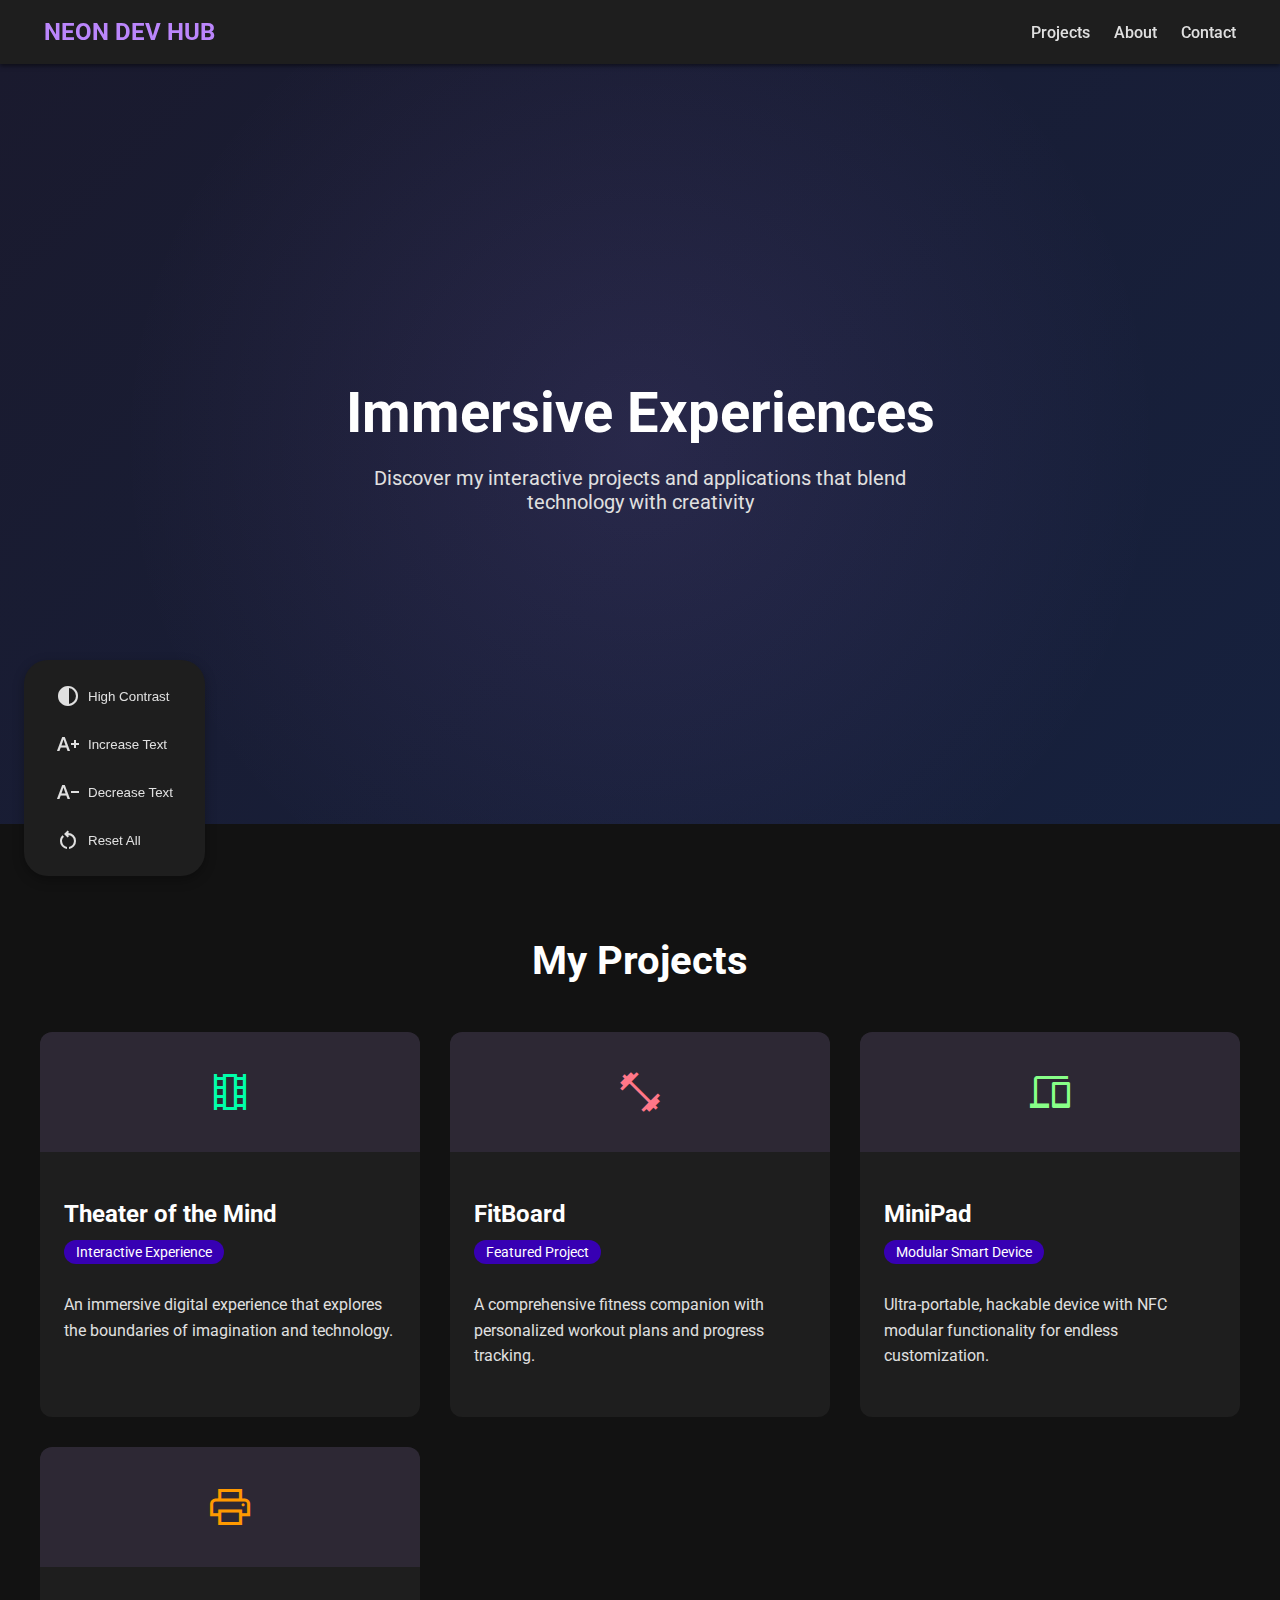
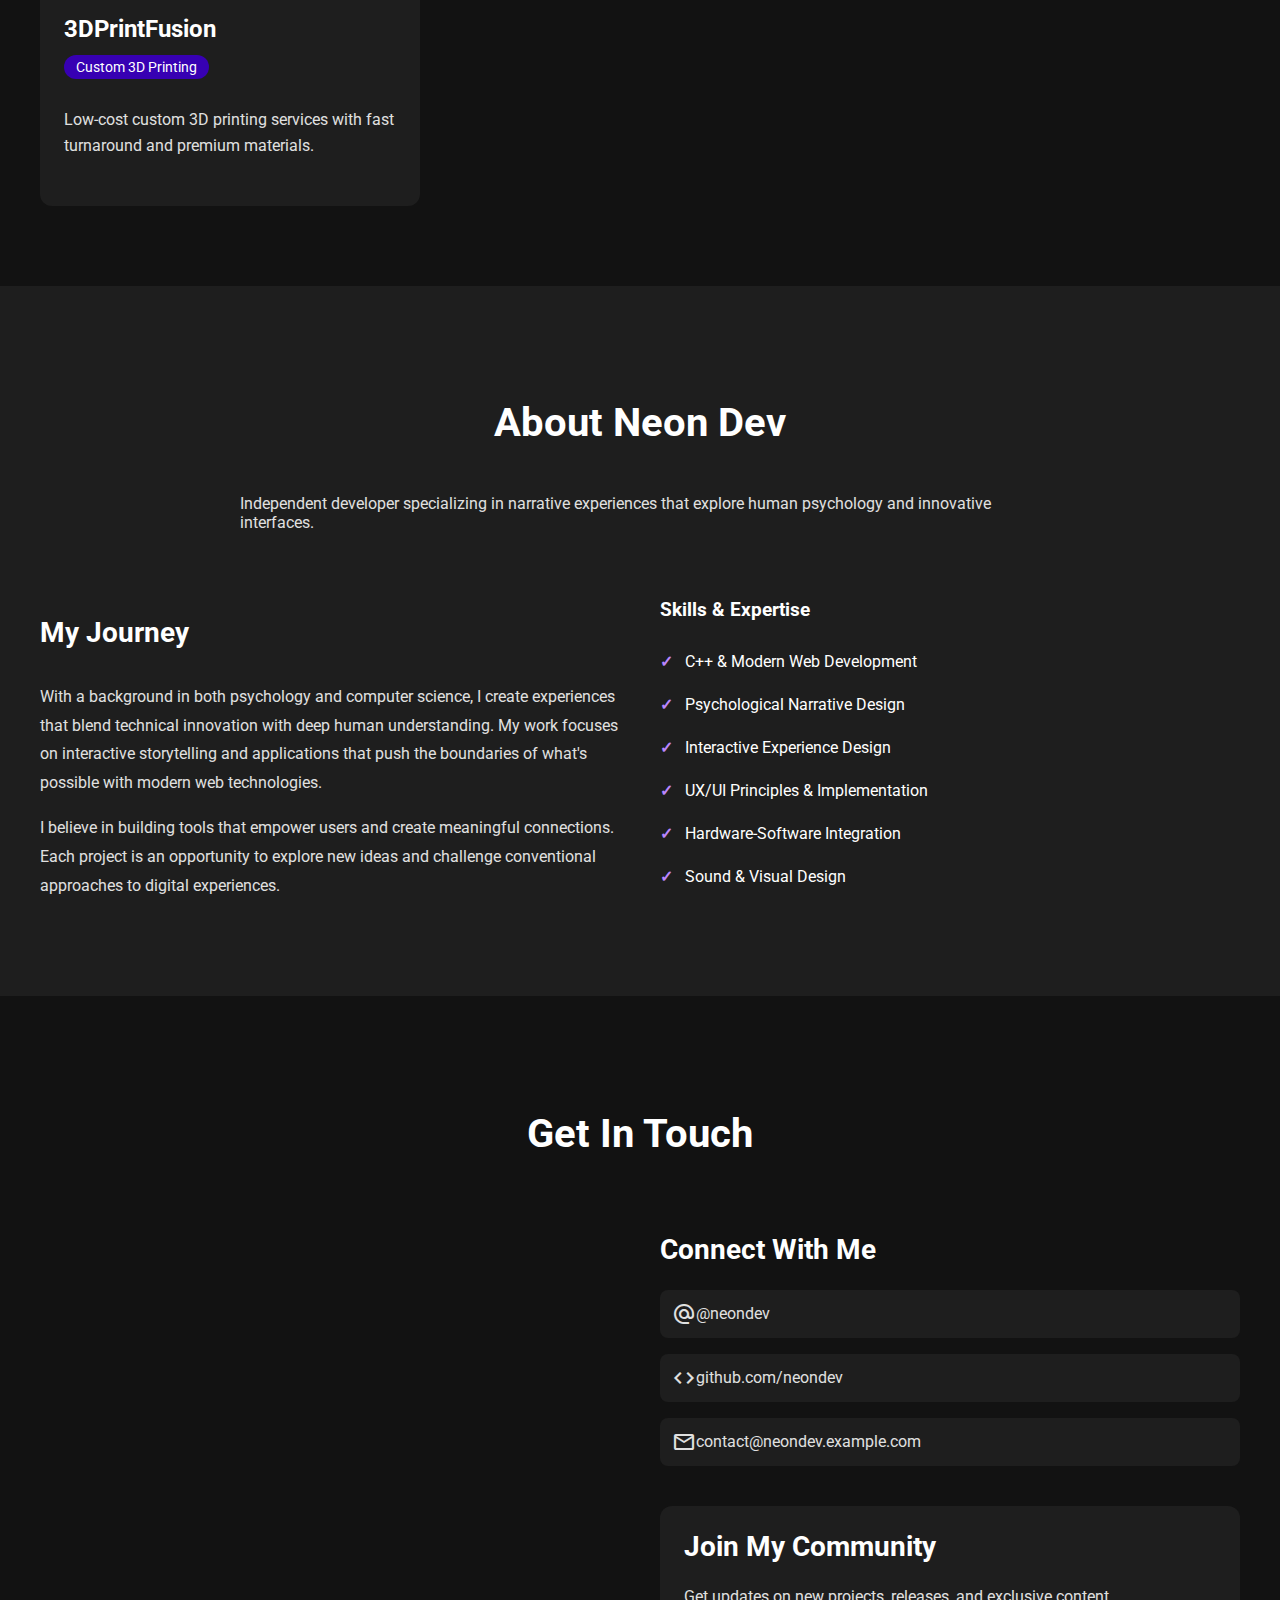
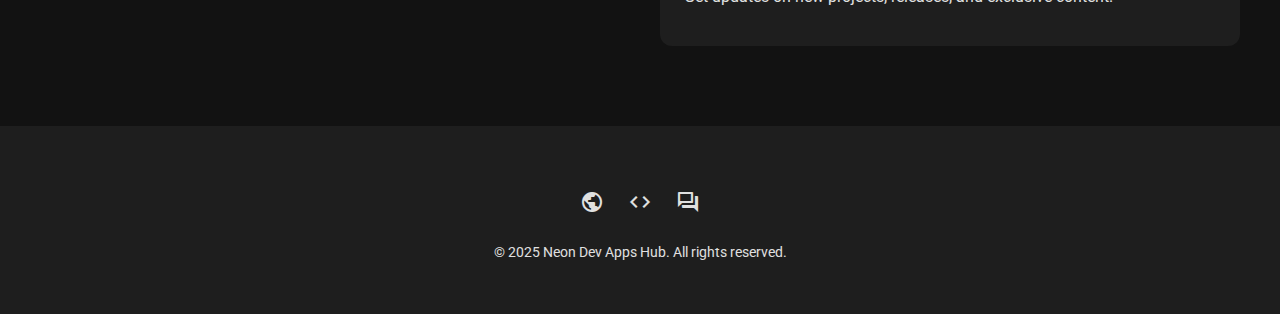
<file: index.html>
<!DOCTYPE html>
<html lang="en">
<head>
    <meta name="google-adsense-account" content="ca-pub-8687475396345059">
    <script async src="https://pagead2.googlesyndication.com/pagead/js/adsbygoogle.js?client=ca-pub-8687475396345059" crossorigin="anonymous"></script>
    <meta charset="UTF-8">
    <meta name="viewport" content="width=device-width, initial-scale=1.0">
    <title>Neon Dev Apps Hub</title>
    
    <!-- Material Web Components -->
    <script type="module" src="https://esm.run/@material/web/all.js"></script>
    <link rel="stylesheet" href="https://fonts.googleapis.com/css2?family=Roboto:wght@300;400;500;700&display=swap">
    <link rel="stylesheet" href="https://fonts.googleapis.com/css2?family=Material+Symbols+Outlined:opsz,wght,FILL,GRAD@20..48,100..700,0..1,-50..200" />
    
    <style>
        :root {
            --md-sys-color-primary: #bb86fc;
            --md-sys-color-on-primary: #121212;
            --md-sys-color-primary-container: #3700b3;
            --md-sys-color-on-primary-container: #ffffff;
            --md-sys-color-secondary: #03dac6;
            --md-sys-color-on-secondary: #000000;
            --md-sys-color-secondary-container: #018786;
            --md-sys-color-on-secondary-container: #ffffff;
            --md-sys-color-surface: #121212;
            --md-sys-color-on-surface: #ffffff;
            --md-sys-color-surface-variant: #1e1e1e;
            --md-sys-color-on-surface-variant: #e0e0e0;
            --md-sys-color-outline: #666666;
            --md-sys-color-shadow: #000000;
            --md-sys-color-inverse-surface: #e0e0e0;
            --md-sys-color-inverse-on-surface: #121212;
            --md-sys-color-inverse-primary: #3700b3;
        }
        
        body {
            font-family: 'Roboto', sans-serif;
            background-color: var(--md-sys-color-surface);
            color: var(--md-sys-color-on-surface);
            margin: 0;
            padding: 0;
            overflow-x: hidden;
        }
        
        .container {
            max-width: 1200px;
            margin: 0 auto;
            padding: 0 20px;
        }
        
        /* Header */
        header {
            background-color: var(--md-sys-color-surface-variant);
            padding: 0 24px;
            box-shadow: 0 2px 4px rgba(0,0,0,0.5);
            position: sticky;
            top: 0;
            z-index: 100;
        }
        
        .header-content {
            display: flex;
            justify-content: space-between;
            align-items: center;
            height: 64px;
        }
        
        .logo {
            font-size: 1.5rem;
            font-weight: 700;
            color: var(--md-sys-color-primary);
            text-decoration: none;
        }
        
        .nav-links {
            display: flex;
            gap: 24px;
        }
        
        .nav-links a {
            color: var(--md-sys-color-on-surface-variant);
            text-decoration: none;
            font-weight: 500;
            position: relative;
            padding: 20px 0;
        }
        
        .nav-links a:after {
            content: '';
            position: absolute;
            bottom: 16px;
            left: 0;
            width: 0;
            height: 2px;
            background-color: var(--md-sys-color-primary);
            transition: width 0.3s ease;
        }
        
        .nav-links a:hover:after {
            width: 100%;
        }
        
        .mobile-menu-btn {
            display: none;
        }
        
        /* Hero Section */
        .hero {
            height: 80vh;
            display: flex;
            flex-direction: column;
            justify-content: center;
            align-items: center;
            text-align: center;
            padding: 20px;
            background: linear-gradient(135deg, #1a1a2e 0%, #16213e 100%);
            position: relative;
            overflow: hidden;
        }
        
        .hero::before {
            content: '';
            position: absolute;
            top: 0;
            left: 0;
            width: 100%;
            height: 100%;
            background: radial-gradient(circle at center, rgba(187, 134, 252, 0.1) 0%, transparent 70%);
            z-index: 0;
        }
        
        .hero-content {
            position: relative;
            z-index: 1;
            max-width: 800px;
        }
        
        .hero h1 {
            font-size: 3.5rem;
            margin-bottom: 1rem;
            font-weight: 700;
            color: var(--md-sys-color-on-surface);
        }
        
        .hero p {
            font-size: 1.25rem;
            margin-bottom: 2rem;
            color: var(--md-sys-color-on-surface-variant);
            max-width: 600px;
            margin-left: auto;
            margin-right: auto;
        }
        
        /* Projects Section */
        .section {
            padding: 80px 0;
        }
        
        .section-title {
            text-align: center;
            font-size: 2.5rem;
            margin-bottom: 3rem;
            color: var(--md-sys-color-on-surface);
        }
        
        .projects-grid {
            display: grid;
            grid-template-columns: repeat(auto-fill, minmax(300px, 1fr));
            gap: 30px;
            max-width: 1200px;
            margin: 0 auto;
        }
        
        .project-card {
            background-color: var(--md-sys-color-surface-variant);
            border-radius: 12px;
            overflow: hidden;
            transition: transform 0.3s ease, box-shadow 0.3s ease;
        }
        
        .project-card:hover {
            transform: translateY(-10px);
            box-shadow: 0 10px 20px rgba(0,0,0,0.3);
        }
        
        .project-icon {
            display: flex;
            justify-content: center;
            align-items: center;
            height: 120px;
            background-color: rgba(187, 134, 252, 0.1);
            font-size: 48px;
        }
        
        .project-content {
            padding: 24px;
        }
        
        .project-content h3 {
            font-size: 1.5rem;
            margin-bottom: 12px;
            color: var(--md-sys-color-on-surface);
        }
        
        .project-tag {
            display: inline-block;
            padding: 4px 12px;
            background-color: var(--md-sys-color-primary-container);
            color: var(--md-sys-color-on-primary-container);
            border-radius: 20px;
            font-size: 0.875rem;
            margin-bottom: 12px;
        }
        
        .project-content p {
            color: var(--md-sys-color-on-surface-variant);
            margin-bottom: 24px;
            line-height: 1.6;
        }
        
        /* About Section */
        .about {
            background-color: var(--md-sys-color-surface-variant);
        }
        
        .about-content {
            display: grid;
            grid-template-columns: 1fr 1fr;
            gap: 40px;
            max-width: 1200px;
            margin: 0 auto;
        }
        
        .about-text {
            color: var(--md-sys-color-on-surface-variant);
            line-height: 1.8;
        }
        
        .about-text h3 {
            font-size: 1.75rem;
            margin-bottom: 24px;
            color: var(--md-sys-color-on-surface);
        }
        
        .skills-list {
            list-style: none;
            padding: 0;
        }
        
        .skills-list li {
            padding: 12px 0;
            display: flex;
            align-items: center;
        }
        
        .skills-list li::before {
            content: '✓';
            color: var(--md-sys-color-primary);
            margin-right: 12px;
            font-weight: bold;
        }
        
        /* Contact Section */
        .contact-grid {
            display: grid;
            grid-template-columns: 1fr 1fr;
            gap: 40px;
            max-width: 1200px;
            margin: 0 auto;
        }
        
        .contact-form {
            display: flex;
            flex-direction: column;
            gap: 20px;
        }
        
        .contact-info {
            color: var(--md-sys-color-on-surface-variant);
        }
        
        .contact-info h3 {
            font-size: 1.75rem;
            margin-bottom: 24px;
            color: var(--md-sys-color-on-surface);
        }
        
        .contact-methods {
            display: flex;
            flex-direction: column;
            gap: 16px;
        }
        
        .contact-method {
            display: flex;
            align-items: center;
            padding: 12px;
            background-color: var(--md-sys-color-surface-variant);
            border-radius: 8px;
            text-decoration: none;
            color: var(--md-sys-color-on-surface-variant);
            transition: background-color 0.3s ease;
        }
        
        .contact-method:hover {
            background-color: rgba(187, 134, 252, 0.1);
        }
        
        .contact-method i {
            margin-right: 12px;
            font-size: 24px;
            color: var(--md-sys-color-primary);
        }
        
        .community-card {
            background-color: var(--md-sys-color-surface-variant);
            border-radius: 12px;
            padding: 24px;
            margin-top: 40px;
        }
        
        /* Footer */
        footer {
            background-color: var(--md-sys-color-surface-variant);
            padding: 40px 0;
            text-align: center;
        }
        
        .footer-content {
            max-width: 1200px;
            margin: 0 auto;
        }
        
        .social-links {
            display: flex;
            justify-content: center;
            gap: 24px;
            margin: 24px 0;
        }
        
        .social-links a {
            color: var(--md-sys-color-on-surface-variant);
            font-size: 24px;
            transition: color 0.3s ease;
        }
        
        .social-links a:hover {
            color: var(--md-sys-color-primary);
        }
        
        .copyright {
            color: var(--md-sys-color-on-surface-variant);
            font-size: 0.875rem;
        }
        
        /* Accessibility Menu */
        .accessibility-menu {
            position: fixed;
            bottom: 24px;
            left: 24px;
            z-index: 100;
        }
        
        .menu-content {
            background-color: var(--md-sys-color-surface-variant);
            border-radius: 24px;
            padding: 16px;
            display: flex;
            flex-direction: column;
            gap: 8px;
            box-shadow: 0 4px 12px rgba(0,0,0,0.3);
        }
        
        .menu-btn {
            padding: 8px 16px;
            background: none;
            border: none;
            color: var(--md-sys-color-on-surface-variant);
            text-align: left;
            display: flex;
            align-items: center;
            gap: 8px;
            cursor: pointer;
            border-radius: 8px;
            transition: background-color 0.3s ease;
        }
        
        .menu-btn:hover {
            background-color: rgba(187, 134, 252, 0.1);
        }
        
        .menu-btn i {
            width: 24px;
            text-align: center;
        }
        
        /* Responsive Design */
        @media (max-width: 900px) {
            .about-content,
            .contact-grid {
                grid-template-columns: 1fr;
            }
            
            .projects-grid {
                grid-template-columns: repeat(auto-fill, minmax(250px, 1fr));
            }
        }
        
        @media (max-width: 768px) {
            .nav-links {
                display: none;
            }
            
            .mobile-menu-btn {
                display: block;
            }
            
            .hero h1 {
                font-size: 2.5rem;
            }
            
            .hero p {
                font-size: 1rem;
            }
        }
    </style>
</head>
<body>
    <!-- Google AdSense -->
    <script async src="https://pagead2.googlesyndication.com/pagead/js/adsbygoogle.js?client=ca-pub-8687475396345059"
     crossorigin="anonymous"></script>
    <ins class="adsbygoogle"
         style="display:block"
         data-ad-client="ca-pub-8687475396345059"
         data-ad-slot="5824832818"
         data-ad-format="auto"
         data-full-width-responsive="true"></ins>
    <script>
         (adsbygoogle = window.adsbygoogle || []).push({});
    </script>

    <!-- Header -->
    <header>
        <div class="container header-content">
            <a href="#" class="logo">NEON DEV HUB</a>
            <div class="nav-links">
                <a href="#projects">Projects</a>
                <a href="#about">About</a>
                <a href="#contact">Contact</a>
            </div>
            <button class="mobile-menu-btn">
                <span class="material-symbols-outlined">menu</span>
            </button>
        </div>
    </header>

    <!-- Hero Section -->
    <section class="hero">
        <div class="hero-content">
            <h1>Immersive Experiences</h1>
            <p>Discover my interactive projects and applications that blend technology with creativity</p>
            <md-filled-button href="#projects" label="View Projects"></md-filled-button>
        </div>
    </section>

    <!-- Projects Section -->
    <section id="projects" class="section">
        <div class="container">
            <h2 class="section-title">My Projects</h2>
            <div class="projects-grid">
                <!-- Theater of the Mind -->
                <div class="project-card">
                    <div class="project-icon" style="color: #0fa;">
                        <span class="material-symbols-outlined" style="font-size: 48px;">theaters</span>
                    </div>
                    <div class="project-content">
                        <h3>Theater of the Mind</h3>
                        <span class="project-tag">Interactive Experience</span>
                        <p>An immersive digital experience that explores the boundaries of imagination and technology.</p>
                        <md-filled-button href="https://dev-adribot.github.io/theater" label="Try the alpha"></md-filled-button>
                    </div>
                </div>

                <!-- FitBoard -->
                <div class="project-card">
                    <div class="project-icon" style="color: #f78;">
                        <span class="material-symbols-outlined" style="font-size: 48px;">fitness_center</span>
                    </div>
                    <div class="project-content">
                        <h3>FitBoard</h3>
                        <span class="project-tag">Featured Project</span>
                        <p>A comprehensive fitness companion with personalized workout plans and progress tracking.</p>
                        <md-filled-button href="https://dev-adribot.github.io/fitboard" label="Get It Now"></md-filled-button>
                    </div>
                </div>

                <!-- MiniPad -->
                <div class="project-card">
                    <div class="project-icon" style="color: #8f8;">
                        <span class="material-symbols-outlined" style="font-size: 48px;">devices</span>
                    </div>
                    <div class="project-content">
                        <h3>MiniPad</h3>
                        <span class="project-tag">Modular Smart Device</span>
                        <p>Ultra-portable, hackable device with NFC modular functionality for endless customization.</p>
                        <md-filled-button href="https://dev-adribot.github.io/MiniPad/" label="Learn More"></md-filled-button>
                    </div>
                </div>

                <!-- 3DPrintFusion -->
                <div class="project-card">
                    <div class="project-icon" style="color: #f90;">
                        <span class="material-symbols-outlined" style="font-size: 48px;">print</span>
                    </div>
                    <div class="project-content">
                        <h3>3DPrintFusion</h3>
                        <span class="project-tag">Custom 3D Printing</span>
                        <p>Low-cost custom 3D printing services with fast turnaround and premium materials.</p>
                        <md-filled-button href="https://dev-adribot.github.io/3DPrintFusion/" label="Order Now"></md-filled-button>
                    </div>
                </div>
            </div>
        </div>
    </section>

    <!-- Google AdSense -->
    <script async src="https://pagead2.googlesyndication.com/pagead/js/adsbygoogle.js?client=ca-pub-8687475396345059"
     crossorigin="anonymous"></script>
    <ins class="adsbygoogle"
         style="display:block"
         data-ad-format="autorelaxed"
         data-ad-client="ca-pub-8687475396345059"
         data-ad-slot="1289841373"></ins>
    <script>
         (adsbygoogle = window.adsbygoogle || []).push({});
    </script>

    <!-- About Section -->
    <section id="about" class="section about">
        <div class="container">
            <h2 class="section-title">About Neon Dev</h2>
            <p class="text-center" style="max-width: 800px; margin: 0 auto 3rem; color: var(--md-sys-color-on-surface-variant);">
                Independent developer specializing in narrative experiences that explore human psychology and innovative interfaces.
            </p>
            
            <div class="about-content">
                <div class="about-text">
                    <h3>My Journey</h3>
                    <p>With a background in both psychology and computer science, I create experiences that blend technical innovation with deep human understanding. My work focuses on interactive storytelling and applications that push the boundaries of what's possible with modern web technologies.</p>
                    <p>I believe in building tools that empower users and create meaningful connections. Each project is an opportunity to explore new ideas and challenge conventional approaches to digital experiences.</p>
                </div>
                
                <div>
                    <h3>Skills & Expertise</h3>
                    <ul class="skills-list">
                        <li>C++ & Modern Web Development</li>
                        <li>Psychological Narrative Design</li>
                        <li>Interactive Experience Design</li>
                        <li>UX/UI Principles & Implementation</li>
                        <li>Hardware-Software Integration</li>
                        <li>Sound & Visual Design</li>
                    </ul>
                </div>
            </div>
        </div>
    </section>

    <!-- Contact Section -->
    <section id="contact" class="section">
        <div class="container">
            <h2 class="section-title">Get In Touch</h2>
            
            <div class="contact-grid">
                <form class="contact-form">
                    <md-filled-text-field label="Name"></md-filled-text-field>
                    <md-filled-text-field label="Email" type="email"></md-filled-text-field>
                    <md-filled-text-field label="Message" type="textarea" rows="5"></md-filled-text-field>
                    <md-filled-button type="submit" label="Send Message"></md-filled-button>
                </form>
                
                <div class="contact-info">
                    <h3>Connect With Me</h3>
                    <div class="contact-methods">
                        <a href="https://twitter.com/neondev" class="contact-method">
                            <span class="material-symbols-outlined">alternate_email</span>
                            <span>@neondev</span>
                        </a>
                        <a href="https://github.com/neondev" class="contact-method">
                            <span class="material-symbols-outlined">code</span>
                            <span>github.com/neondev</span>
                        </a>
                        <a href="mailto:contact@neondev.example.com" class="contact-method">
                            <span class="material-symbols-outlined">mail</span>
                            <span>contact@neondev.example.com</span>
                        </a>
                    </div>
                    
                    <div class="community-card">
                        <h3 style="margin-top: 0;">Join My Community</h3>
                        <p style="margin-bottom: 16px;">Get updates on new projects, releases, and exclusive content.</p>
                        <div style="display: flex; gap: 8px;">
                            <md-filled-text-field label="Your email" style="flex-grow: 1;"></md-filled-text-field>
                            <md-filled-button label="Subscribe"></md-filled-button>
                        </div>
                    </div>
                </div>
            </div>
        </div>
    </section>

    <!-- Footer -->
    <footer>
        <div class="container footer-content">
            <div class="social-links">
                <a href="#"><span class="material-symbols-outlined">public</span></a>
                <a href="#"><span class="material-symbols-outlined">code</span></a>
                <a href="#"><span class="material-symbols-outlined">forum</span></a>
            </div>
            <p class="copyright">© 2025 Neon Dev Apps Hub. All rights reserved.</p>
        </div>
    </footer>

    <!-- Accessibility Menu -->
    <div class="accessibility-menu">
        <div class="menu-content">
            <button class="menu-btn" data-action="toggle-contrast">
                <span class="material-symbols-outlined">contrast</span>
                High Contrast
            </button>
            <button class="menu-btn" data-action="increase-text">
                <span class="material-symbols-outlined">text_increase</span>
                Increase Text
            </button>
            <button class="menu-btn" data-action="decrease-text">
                <span class="material-symbols-outlined">text_decrease</span>
                Decrease Text
            </button>
            <button class="menu-btn" data-action="reset">
                <span class="material-symbols-outlined">restart_alt</span>
                Reset All
            </button>
        </div>
    </div>

    <script>
        // Accessibility Functions
        document.querySelectorAll('[data-action]').forEach(button => {
            button.addEventListener('click', (e) => {
                const action = e.currentTarget.getAttribute('data-action');
                
                switch (action) {
                    case 'toggle-contrast':
                        document.body.classList.toggle('high-contrast');
                        break;
                    case 'increase-text':
                        const currentSize = parseFloat(getComputedStyle(document.body).fontSize);
                        document.body.style.fontSize = (currentSize + 1) + 'px';
                        break;
                    case 'decrease-text':
                        const currentSizeDecrease = parseFloat(getComputedStyle(document.body).fontSize);
                        if (currentSizeDecrease > 14) {
                            document.body.style.fontSize = (currentSizeDecrease - 1) + 'px';
                        }
                        break;
                    case 'reset':
                        document.body.classList.remove('high-contrast');
                        document.body.style.fontSize = '';
                        break;
                }
            });
        });

        // Mobile menu toggle
        document.querySelector('.mobile-menu-btn').addEventListener('click', function() {
            const nav = document.querySelector('.nav-links');
            nav.style.display = nav.style.display === 'flex' ? 'none' : 'flex';
        });
    </script>
</body>
</html>
</file>
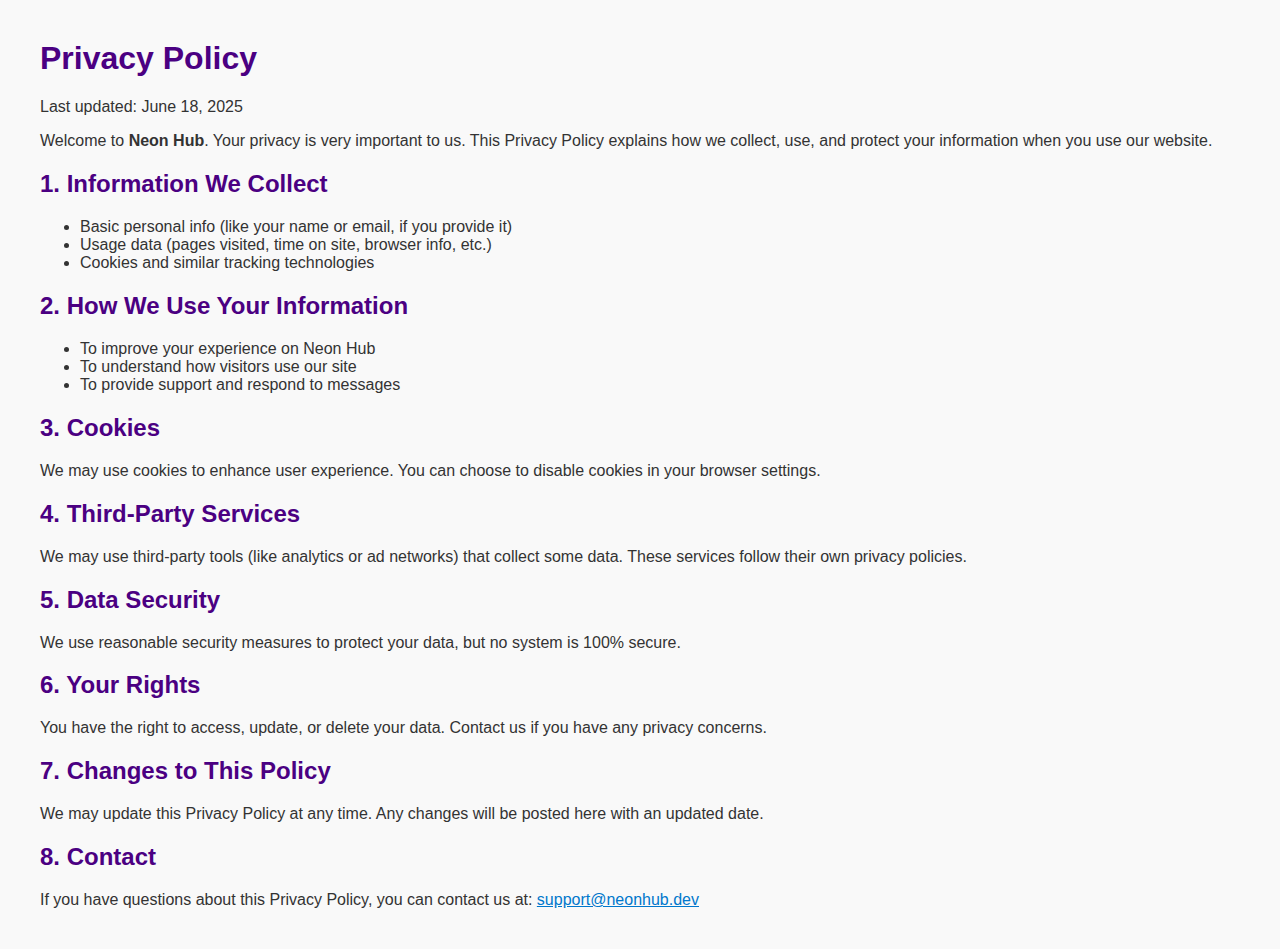
<file: politic.html>
<!DOCTYPE html>
<html lang="en">
<head>
  <meta charset="UTF-8">
  <title>Privacy Policy | Neon Hub</title>
  <style>
    body {
      font-family: Arial, sans-serif;
      margin: 40px;
      background-color: #f9f9f9;
      color: #333;
    }
    h1, h2 {
      color: #4B0082;
    }
    a {
      color: #0077cc;
    }
  </style>
</head>
<body>

  <h1>Privacy Policy</h1>
  <p>Last updated: June 18, 2025</p>

  <p>Welcome to <strong>Neon Hub</strong>. Your privacy is very important to us. This Privacy Policy explains how we collect, use, and protect your information when you use our website.</p>

  <h2>1. Information We Collect</h2>
  <ul>
    <li>Basic personal info (like your name or email, if you provide it)</li>
    <li>Usage data (pages visited, time on site, browser info, etc.)</li>
    <li>Cookies and similar tracking technologies</li>
  </ul>

  <h2>2. How We Use Your Information</h2>
  <ul>
    <li>To improve your experience on Neon Hub</li>
    <li>To understand how visitors use our site</li>
    <li>To provide support and respond to messages</li>
  </ul>

  <h2>3. Cookies</h2>
  <p>We may use cookies to enhance user experience. You can choose to disable cookies in your browser settings.</p>

  <h2>4. Third-Party Services</h2>
  <p>We may use third-party tools (like analytics or ad networks) that collect some data. These services follow their own privacy policies.</p>

  <h2>5. Data Security</h2>
  <p>We use reasonable security measures to protect your data, but no system is 100% secure.</p>

  <h2>6. Your Rights</h2>
  <p>You have the right to access, update, or delete your data. Contact us if you have any privacy concerns.</p>

  <h2>7. Changes to This Policy</h2>
  <p>We may update this Privacy Policy at any time. Any changes will be posted here with an updated date.</p>

  <h2>8. Contact</h2>
  <p>If you have questions about this Privacy Policy, you can contact us at: <a href="mailto:support@neonhub.dev">support@neonhub.dev</a></p>

</body>
</html>
</file>
